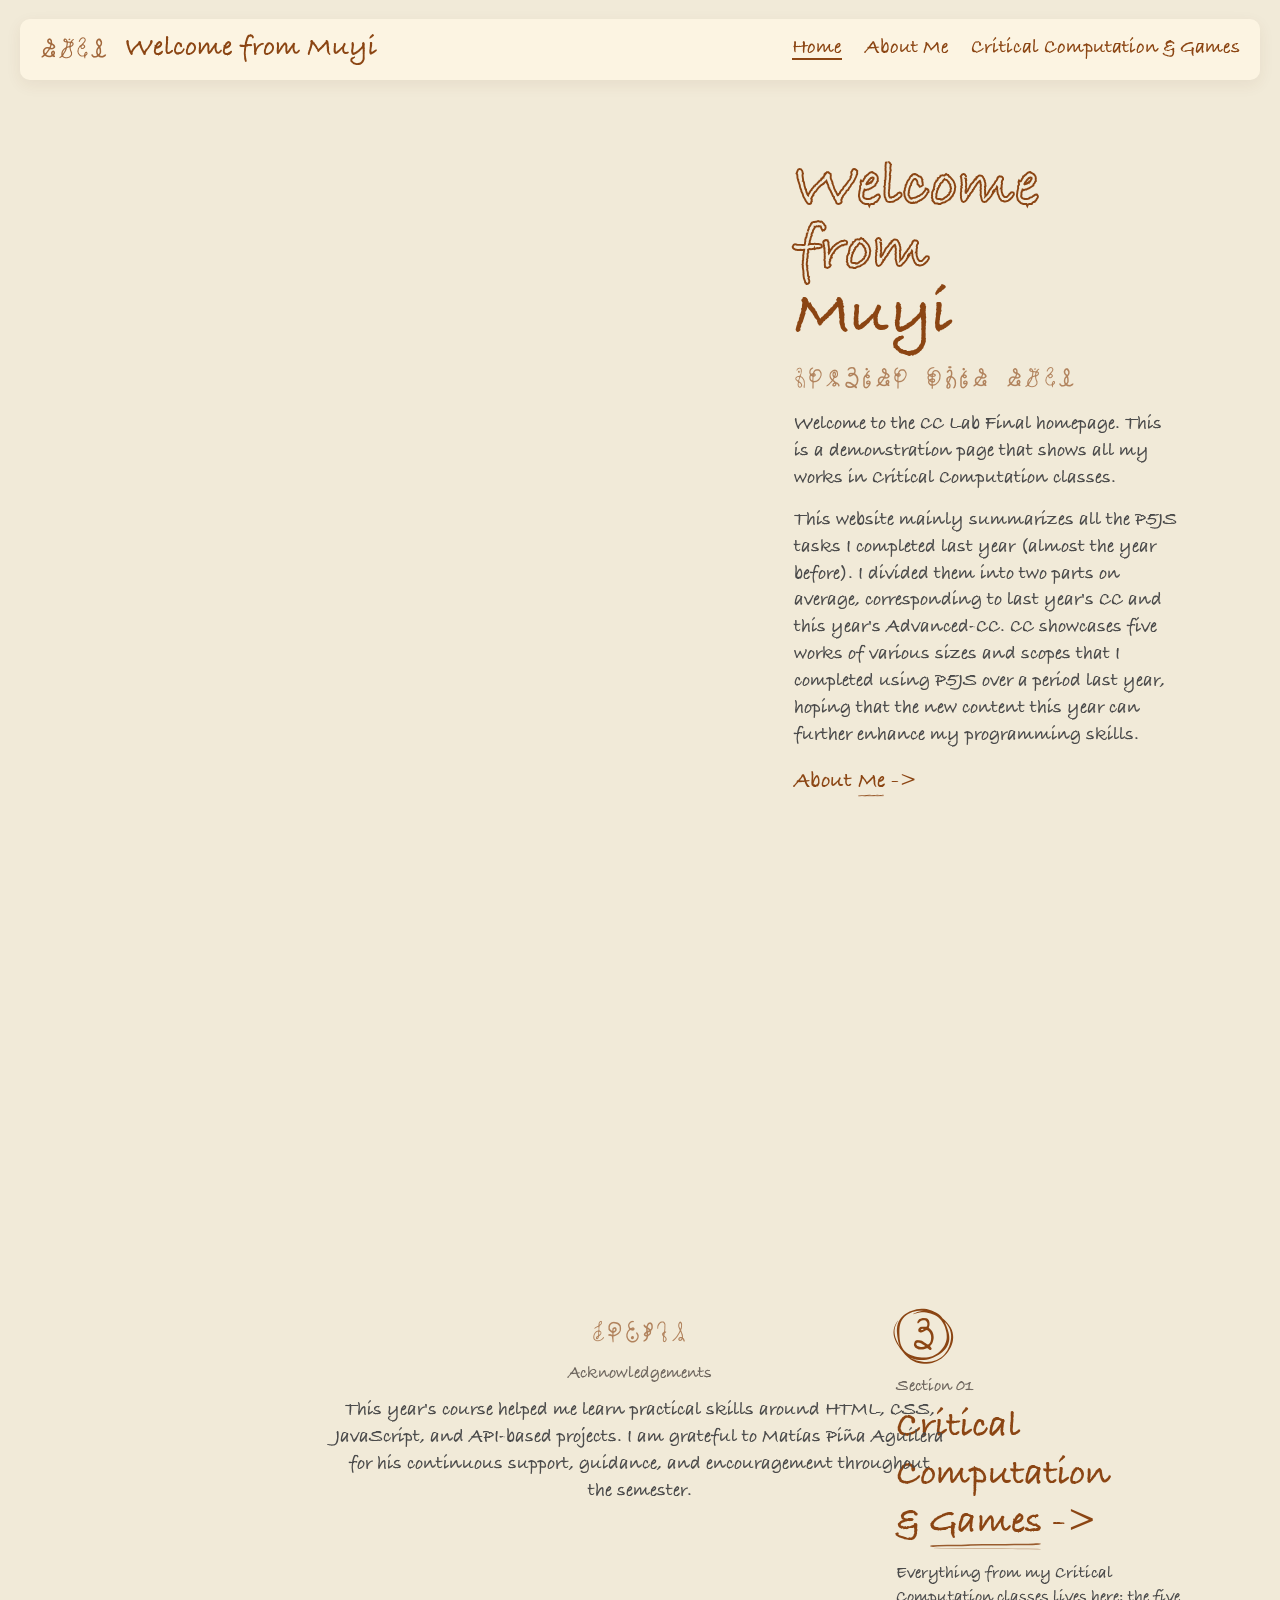
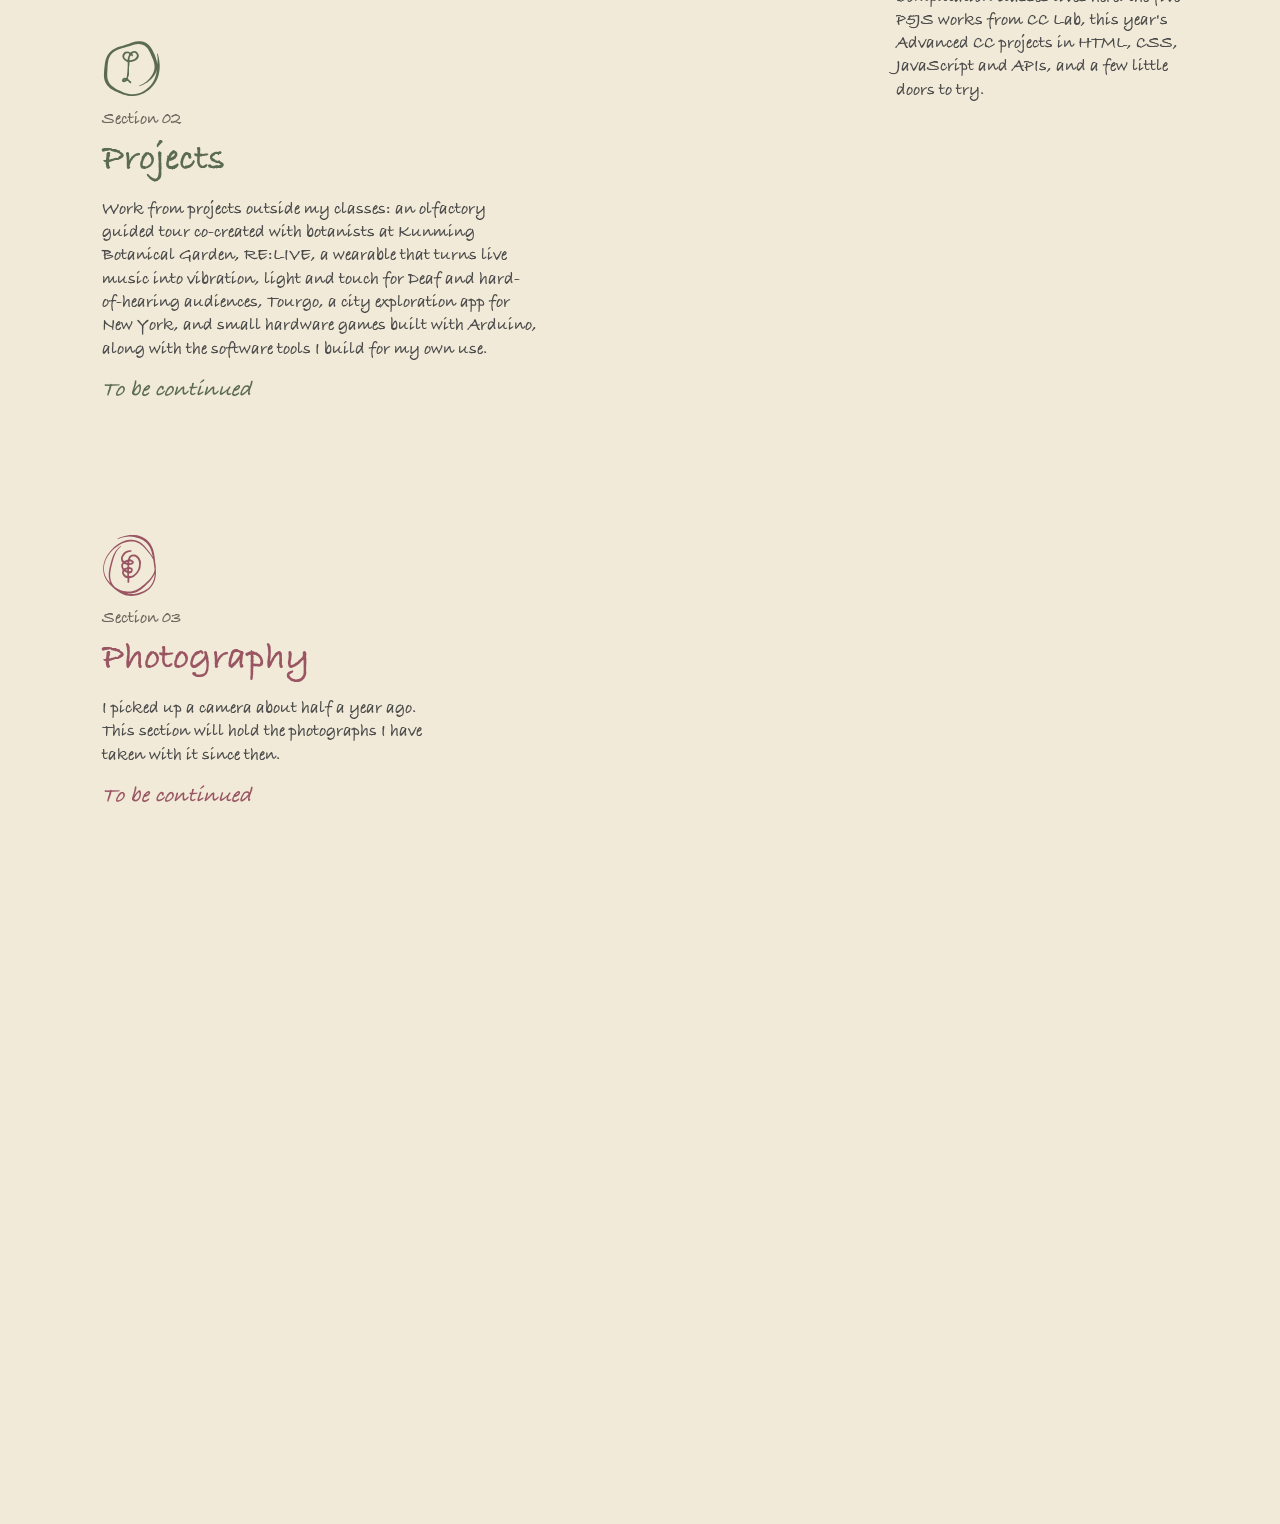
<file: index.html>
<!DOCTYPE html>
<html lang="en" class="is-loading">
<head>
    <meta charset="UTF-8">
    <meta name="viewport" content="width=device-width, initial-scale=1">
    <meta name="text-scale" content="scale">
    <link rel="preload" href="assets/fonts/BradleyHandITCTT-Bold.ttf" as="font" type="font/ttf" crossorigin>
    <title>Welcome from Muyi</title>
    <link rel="stylesheet" href="assets/css/home.css">
    <script src="assets/js/loader.js"></script>
    <script type="speculationrules">
    {
      "prefetch": [{
        "where": {
          "and": [
            { "href_matches": "/*" },
            { "not": { "selector_matches": "[target=_blank]" } }
          ]
        },
        "eagerness": "moderate"
      }]
    }
    </script>
</head>
<body>
    <header class="topbar">
        <a class="brand" href="#"><span class="brand-mark" aria-hidden="true">muyi</span>Welcome from Muyi</a>
        <nav class="nav" aria-label="Main navigation">
            <a href="#" aria-current="page">Home</a>
            <a href="About%20Me%20Page/about.html">About Me</a>
            <a href="Critical%20Computation%20Pages/critical-computation.html">Critical Computation &amp; Games</a>
        </nav>
    </header>

    <main>
    <div class="mobile-home">
        <header class="m-mast">
            <span class="m-mark" aria-hidden="true">muyi</span>
            <span class="m-mast-name">Welcome from Muyi</span>
            <a class="m-mast-link" href="About%20Me%20Page/about.html">About</a>
        </header>

        <section class="m-hero">
            <p class="m-label">Portfolio</p>
            <h1><span class="outline">Welcome</span> from Muyi</h1>
            <p class="m-script" aria-hidden="true">welcome from muyi</p>
            <p class="m-lede">Critical computation and games today, with projects and photography on the way.</p>
            <a class="m-link" href="About%20Me%20Page/about.html">About <u>Me</u> -></a>
        </section>

        <picture class="m-art">
            <!-- Only the mobile layout shows this crop, so skip the download on wide screens. -->
            <source media="(min-width: 47.51em)" srcset="[data-uri]">
            <img src="assets/images/drawing-mobile-top.webp" alt="" width="760" height="952">
        </picture>

        <ol class="m-index">
            <li class="m-entry">
                <span class="m-seal" aria-hidden="true">c</span>
                <p class="m-label">Section 01</p>
                <h2>Critical Computation &amp; Games</h2>
                <p>Everything from my Critical Computation classes lives here: the five P5JS works from CC Lab, this year's Advanced CC projects in HTML, CSS, JavaScript and APIs, and a few little doors to try.</p>
                <a class="m-link" href="Critical%20Computation%20Pages/critical-computation.html"><u>Enter</u> -></a>
            </li>
            <li class="m-entry is-green">
                <span class="m-seal" aria-hidden="true">p</span>
                <p class="m-label">Section 02</p>
                <h2>Projects</h2>
                <p>Work from projects outside my classes: an olfactory guided tour co-created with botanists at Kunming Botanical Garden, RE:LIVE, a wearable that turns live music into vibration, light and touch for Deaf and hard-of-hearing audiences, Tourgo, a city exploration app for New York, and small hardware games built with Arduino, along with the software tools I build for my own use.</p>
                <p class="m-pending">To be continued</p>
            </li>
            <li class="m-entry is-rose">
                <span class="m-seal" aria-hidden="true">f</span>
                <p class="m-label">Section 03</p>
                <h2>Photography</h2>
                <p>I picked up a camera about half a year ago. This section will hold the photographs I have taken with it since then.</p>
                <p class="m-pending">To be continued</p>
            </li>
        </ol>

        <picture class="m-art">
            <source media="(min-width: 47.51em)" srcset="[data-uri]">
            <img src="assets/images/drawing-mobile-bottom.webp" alt="" width="760" height="684" loading="lazy">
        </picture>

        <footer class="m-colophon">
            <p class="m-script" aria-hidden="true">thanks</p>
            <p>This year's course helped me learn practical skills around HTML, CSS, JavaScript, and API-based projects. I am grateful to Matías Piña Aguilera for his continuous support and guidance.</p>
        </footer>
    </div>

    <picture class="hero-art">
        <!-- The artwork is hidden on the mobile layout, so skip the download there. -->
        <source media="(max-width: 47.5em)" srcset="[data-uri]">
        <source type="image/webp" srcset="assets/images/drawing-2200.webp 2200w, assets/images/drawing.webp 4391w" sizes="100vw">
        <img class="drawing" src="assets/images/drawing.png" alt="" width="4391" height="9639" fetchpriority="high">
    </picture>

    <div class="text1">
        <h1><span class="outline">Welcome from</span><br>Muyi</h1>
        <p class="script" aria-hidden="true">welcome from muyi</p>
        <p>Welcome to the CC Lab Final homepage. This is a demonstration page that shows all my works in Critical Computation classes.</p>
        <p>This website mainly summarizes all the P5JS tasks I completed last year (almost the year before). I divided them into two parts on average, corresponding to last year's CC and this year's Advanced-CC. CC showcases five works of various sizes and scopes that I completed using P5JS over a period last year, hoping that the new content this year can further enhance my programming skills.</p>
        <a class="about-link text-route" href="About%20Me%20Page/about.html">About <u>Me</u> -></a>
    </div>

    <section class="text2">
        <span class="seal" aria-hidden="true">c</span>
        <p class="label">Section 01</p>
        <h2 class="text-route"><a href="Critical%20Computation%20Pages/critical-computation.html">Critical<br>Computation<br>&amp; <u>Games</u> -></a></h2>
        <p>Everything from my Critical Computation classes lives here: the five P5JS works from CC Lab, this year's Advanced CC projects in HTML, CSS, JavaScript and APIs, and a few little doors to try.</p>
    </section>

    <section class="text3">
        <span class="seal" aria-hidden="true">p</span>
        <p class="label">Section 02</p>
        <h2 class="text-route is-pending">Projects</h2>
        <p>Work from projects outside my classes: an olfactory guided tour co-created with botanists at Kunming Botanical Garden, RE:LIVE, a wearable that turns live music into vibration, light and touch for Deaf and hard-of-hearing audiences, Tourgo, a city exploration app for New York, and small hardware games built with Arduino, along with the software tools I build for my own use.</p>
        <p class="pending-note">To be continued</p>
    </section>

    <section class="text4">
        <span class="seal" aria-hidden="true">f</span>
        <p class="label">Section 03</p>
        <h2 class="text-route is-pending">Photography</h2>
        <p>I picked up a camera about half a year ago. This section will hold the photographs I have taken with it since then.</p>
        <p class="pending-note">To be continued</p>
    </section>

    <footer class="colophon">
        <p class="script" aria-hidden="true">thanks</p>
        <h2 class="label">Acknowledgements</h2>
        <p>This year's course helped me learn practical skills around HTML, CSS, JavaScript, and API-based projects. I am grateful to Matías Piña Aguilera for his continuous support, guidance, and encouragement throughout the semester.</p>
    </footer>

    </main>
</body>
</html>
</file>
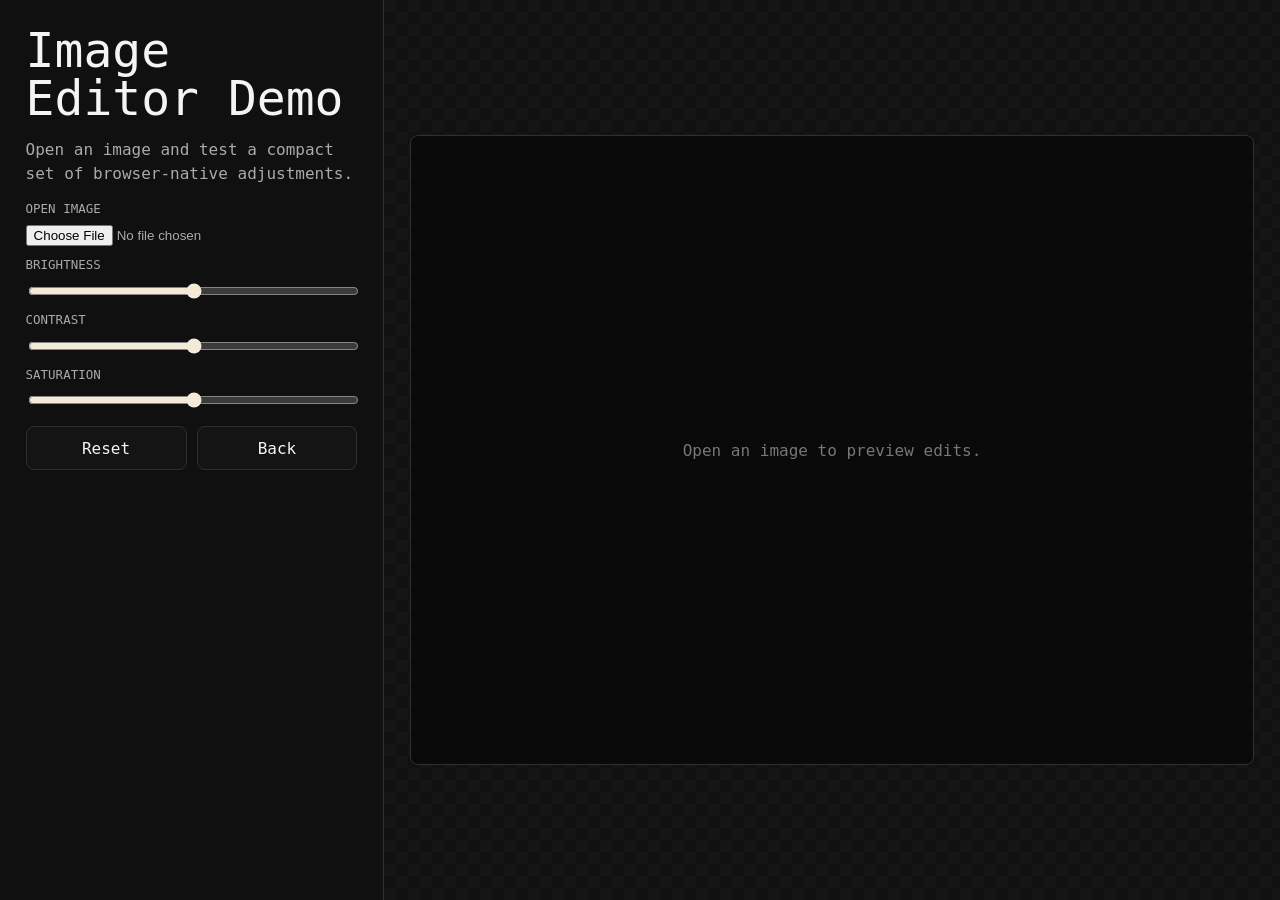
<file: Phantopteryx-Toolbox/apps/image-editor/index.html>
<!DOCTYPE html>
<html lang="en" class="is-loading">
<head>
  <meta charset="UTF-8">
  <meta name="viewport" content="width=device-width, initial-scale=1">
  <meta name="text-scale" content="scale">
  <title>Image Editor Demo</title>
  <style>
    * { box-sizing: border-box; }

    :root {
      --bg: #050505;
      --panel: #101010;
      --line: #303030;
      --text: #f4f4f4;
      --muted: #aaa;
      --accent: #f4ead8;
    }

    html.is-loading::before {
    content: none;
    position: fixed;
    inset: 0;
    z-index: 9998;
    background: transparent;
    pointer-events: none;
}

    html.is-loading::after {
      content: none;
      position: fixed;
      left: 50%;
      top: 50%;
      z-index: 9999;
      transform: translate(-50%, -50%);
      color: var(--accent);
      font: 0.9rem ui-monospace, SFMono-Regular, Menlo, Consolas, monospace;
    }

    body {
      min-height: 100dvh;
      margin: 0;
      display: grid;
      grid-template-columns: minmax(18rem, 24rem) 1fr;
      color: var(--text);
      background: var(--bg);
      font-family: ui-monospace, SFMono-Regular, Menlo, Consolas, monospace;
    }

    html.is-loading body {
    overflow: hidden;
    visibility: visible;
    opacity: 1;
    transform: none;
    animation: none;
}

    aside,
    main {
      padding: clamp(16px, 2vw, 28px);
      opacity: 0;
      transform: translateY(18px);
      animation: toolIn 720ms ease-out 120ms forwards;
    }

    html.is-loading aside,
    html.is-loading main {
      visibility: hidden;
      opacity: 0;
      animation: none;
    }

    @keyframes toolIn {
      from { opacity: 0; transform: translateY(18px); }
      to { opacity: 1; transform: translateY(0); }
    }

    aside {
      display: grid;
      align-content: start;
      gap: 16px;
      border-right: 1px solid var(--line);
      background: var(--panel);
    }

    h1 {
      margin: 0;
      color: var(--text);
      font-size: clamp(1.4rem, 4vw, 3rem);
      line-height: 1;
      font-weight: 400;
    }

    .hint {
      margin: 0;
      color: var(--muted);
      line-height: 1.5;
    }

    .controls {
      display: grid;
      gap: 12px;
    }

    label {
      display: grid;
      gap: 8px;
      color: var(--muted);
      font-size: 0.78rem;
      line-height: 1.2;
      text-transform: uppercase;
    }

    input {
      width: 100%;
      accent-color: var(--accent);
    }

    .actions {
      display: grid;
      grid-template-columns: 1fr 1fr;
      gap: 10px;
    }

    :is(button, .button) {
      min-height: 44px;
      color: var(--text);
      background: #141414;
      border: 1px solid var(--line);
      border-radius: 8px;
      padding: 10px;
      cursor: pointer;
      font: inherit;
    }

    :is(button, .button):hover {
      background: var(--accent);
      color: #000;
    }

    main {
      display: grid;
      place-items: center;
      background:
        linear-gradient(45deg, #111 25%, transparent 25%),
        linear-gradient(-45deg, #111 25%, transparent 25%),
        linear-gradient(45deg, transparent 75%, #111 75%),
        linear-gradient(-45deg, transparent 75%, #111 75%),
        #151515;
      background-size: 24px 24px;
      background-position: 0 0, 0 12px, 12px -12px, -12px 0;
    }

    .stage {
      width: min(900px, 100%);
      min-height: min(70vh, 680px);
      display: grid;
      place-items: center;
      border: 1px solid var(--line);
      border-radius: 8px;
      background: rgba(5, 5, 5, 0.65);
    }

    img {
      max-width: 86%;
      max-height: 74vh;
      object-fit: contain;
      filter: brightness(var(--brightness, 1)) contrast(var(--contrast, 1)) saturate(var(--saturation, 1));
    }

    .empty {
      margin: 0;
      color: #777;
      text-align: center;
    }

    @media (max-width: 47.5em) {
      body {
        grid-template-columns: 1fr;
      }

      aside {
        border-right: 0;
        border-bottom: 1px solid var(--line);
      }

      .actions {
        grid-template-columns: 1fr;
      }

      main {
        min-height: 58vh;
      }

      .stage {
        min-height: 52vh;
      }
    }

    @media (prefers-reduced-motion: reduce) {
      aside,
      main {
        opacity: 1;
        transform: none;
        animation: none;
      }
    }

    .button {
      display: grid;
      place-items: center;
      text-align: center;
      text-decoration: none;
    }
  </style>
  <script src="../../../assets/js/loader.js"></script>
  <script type="speculationrules">
  {
    "prefetch": [{
      "where": {
        "and": [
          { "href_matches": "/*" },
          { "not": { "selector_matches": "[target=_blank]" } }
        ]
      },
      "eagerness": "moderate"
    }]
  }
  </script>
</head>
<body>
  <aside>
    <h1>Image Editor Demo</h1>
    <p class="hint">Open an image and test a compact set of browser-native adjustments.</p>
    <div class="controls">
      <label>Open image <input id="file" type="file" accept="image/*"></label>
      <label>Brightness <input data-filter="brightness" type="range" min="50" max="150" value="100"></label>
      <label>Contrast <input data-filter="contrast" type="range" min="50" max="150" value="100"></label>
      <label>Saturation <input data-filter="saturation" type="range" min="0" max="200" value="100"></label>
    </div>
    <div class="actions">
      <button id="reset" type="button">Reset</button>
      <a class="button" href="../../toolbox.html">Back</a>
    </div>
  </aside>
  <main>
    <div class="stage">
      <p class="empty" id="empty">Open an image to preview edits.</p>
      <img id="preview" alt="Edited preview" hidden>
    </div>
  </main>
  <script>
    const preview = document.getElementById('preview');
    const empty = document.getElementById('empty');
    const controls = document.querySelectorAll('[data-filter]');

    document.getElementById('file').addEventListener('change', event => {
      const file = event.target.files[0];
      if (!file) return;
      preview.src = URL.createObjectURL(file);
      preview.hidden = false;
      empty.hidden = true;
    });

    controls.forEach(control => {
      control.addEventListener('input', () => {
        document.documentElement.style.setProperty(`--${control.dataset.filter}`, control.value / 100);
      });
    });

    document.getElementById('reset').addEventListener('click', () => {
      controls.forEach(control => {
        control.value = 100;
        document.documentElement.style.setProperty(`--${control.dataset.filter}`, 1);
      });
    });
  </script>
</body>
</html>
</file>
<file: assets/css/home.css>
@font-face { font-family: 'Serafini Script'; src: url('../fonts/SerafiniScript.ttf'); font-display: swap; }
@font-face { font-family: 'Bradley Hand'; src: url('../fonts/BradleyHandITCTT-Bold.ttf'); }

* { box-sizing: border-box; }

html {
    background: #f1ead8;
}

html.is-loading { background: #f1ead8; }

html.is-loading::before {
    content: none;
    position: fixed;
    inset: 0;
    z-index: 9998;
    background: transparent;
    pointer-events: none;
}

html.is-loading::after {
    content: none;
    position: fixed;
    left: 50%;
    top: 50%;
    z-index: 9999;
    transform: translate(-50%, -50%);
    color: #8B4513;
    font: 18px ui-monospace, SFMono-Regular, Menlo, Consolas, monospace;
}

:root { --top-space: clamp(42px, 3.6vw, 64px); }

body {
    position: relative;
    margin: 0;
    font-family: 'Bradley Hand', cursive;
    font-size-adjust: from-font;
    overflow-wrap: anywhere;
    background: transparent;
    color: #4a4a4a;
}

html.is-loading body {
    overflow: hidden;
    visibility: visible;
    opacity: 1;
    transform: none;
    animation: none;
}

.topbar {
    position: fixed;
    top: clamp(16px, 2.083vh, 28px);
    left: 50%;
    z-index: 10;
    width: calc(100% - clamp(32px, 3.125vw, 96px));
    min-height: clamp(52px, 6.77vh, 76px);
    transform: translateX(-50%);
    display: flex;
    align-items: center;
    justify-content: space-between;
    gap: clamp(18px, 1.76vw, 34px);
    padding: clamp(10px, 1.3vh, 18px) clamp(16px, 1.56vw, 32px);
    border-radius: clamp(8px, 0.78vw, 14px);
    background: rgba(255, 248, 229, 0.76);
    box-shadow: 0 clamp(4px, 0.52vh, 8px) clamp(14px, 1.82vh, 24px) rgba(95, 58, 25, 0.07);
    backdrop-filter: blur(8px);
    opacity: 0;
    animation: layerInTop 700ms ease-out 950ms forwards;
}

.topbar .brand,
.topbar .nav a,
.topbar .nav button {
    display: block;
    margin: 0;
    padding: 0;
    border: 0;
    color: #8B4513;
    background: none;
    font: inherit;
    line-height: 1;
    text-align: left;
    text-decoration: none;
    white-space: nowrap;
    cursor: pointer;
}

.topbar .brand { font-size: clamp(1.375rem, 2.15vw, 2.25rem); }

.topbar .nav {
    display: flex;
    justify-content: flex-end;
    align-items: center;
    gap: clamp(18px, 1.76vw, 34px);
    min-width: 0;
}

.topbar .nav a,
.topbar .nav button { font-size: clamp(1rem, 1.56vw, 1.625rem); }

.topbar .nav a,
.topbar .nav button {
    background-image: linear-gradient(currentColor, currentColor);
    background-repeat: no-repeat;
    background-position: 100% 100%;
    background-size: 0% 0.1em;
    padding-bottom: 0.08em;
    transition: background-size 320ms cubic-bezier(0.22, 0.61, 0.36, 1);
}

.topbar .nav a[aria-current="page"],
.topbar .nav a:hover,
.topbar .nav button:hover,
.topbar .nav a:focus-visible,
.topbar .nav button:focus-visible {
    background-position: 0 100%;
    background-size: 100% 0.1em;
}

.hero-art { display: contents; }

.drawing {
    position: relative;
    height: auto;
    z-index: 1;
    display: block;
    width: 100%;
    margin-top: var(--top-space);
    mix-blend-mode: multiply;
    opacity: 0;
    transform: translateY(18px);
    animation: layerIn 900ms ease-out 180ms forwards;
}

.text1,
.text2,
.text3,
.text4 {
    position: absolute;
    z-index: 2;
    background: transparent;
    box-shadow: none;
    opacity: 0;
    transform: translateY(12px);
    animation: layerIn 720ms ease-out 780ms forwards;
}

.text1 { top: calc(var(--top-space) + 5vw); right: 8%; width: 30%; }
.text2 { top: 98.5vw; right: 6%; width: 24%; }
.text3 { top: 124.5vw; left: 8%; width: 34%; --accent: #5b6b52; }
.text4 { top: 163.5vw; left: 8%; width: 25%; --accent: #9a5563; }

html.is-loading .topbar,
html.is-loading .drawing,
html.is-loading .text1,
html.is-loading .text2,
html.is-loading .text3,
html.is-loading .text4 {
    visibility: hidden;
    opacity: 0;
    animation: none;
}

h1 {
    margin: 0 0 2vw 0;
    color: #8B4513;
    font-size: clamp(2.4rem, 5vw, 6rem);
    line-height: 1;
    font-weight: 700;
}

.outline {
    color: transparent;
    -webkit-text-stroke: 0.15vw #8B4513;
    text-stroke: 0.15vw #8B4513;
}

p {
    margin: 0 0 1.2vw 0;
    color: #4a4a4a;
    font-size: clamp(0.72rem, 1.5vw, 1.8rem);
    line-height: 1.4;
}

.text-route {
    display: block;
    margin: 0 0 1.2vw 0;
    padding: 0;
    border: 0;
    background: none;
    color: #8B4513;
    font: inherit;
    font-size: clamp(1.44rem, 3vw, 3.6rem);
    line-height: normal;
    text-align: left;
    text-decoration: none;
    cursor: pointer;
}

.text2 .text-route { font-size: clamp(1.44rem, 3vw, 3.6rem); }
.text2 p,
.text3 p,
.text4 p { font-size: clamp(0.624rem, 1.3vw, 1.56rem); }

.text-route a {
    color: inherit;
    text-decoration: none;
}

.text-route.is-pending {
    color: var(--accent, #8B4513);
    cursor: default;
}

.text3 .pending-note,
.text4 .pending-note {
    color: var(--accent, #4a4a4a);
    font-size: clamp(0.816rem, 1.7vw, 2.04rem);
    font-style: italic;
}

/* Arriving from another page of the site: play the entrance without the long
   delays that were timed to follow the loading animation. */
html.is-direct .drawing { animation-delay: 0ms; }
html.is-direct .topbar { animation-delay: 120ms; }
html.is-direct .text1,
html.is-direct .text2,
html.is-direct .text3,
html.is-direct .text4 { animation-delay: 240ms; }
html.is-direct .mobile-home { animation-delay: 0ms; }

/* Serafini Script glyphs are marks, not text: a seal per section, a line of
   ornament, the brand mark. */
.seal,
.script,
.brand-mark {
    font-family: "Serafini Script", "Bradley Hand", cursive;
    font-size-adjust: none;
    font-weight: normal;
    font-style: normal;
    overflow-wrap: normal;
    white-space: nowrap;
    user-select: none;
}

/* Hand-drawn rings: three loops that overshoot and wobble a little, so no
   two seals are the same. */
:root {
    --ring-1: url("data:image/svg+xml,%3Csvg xmlns='http://www.w3.org/2000/svg' viewBox='0 0 100 100'%3E%3Cpath d='M35.1 20.4L37.9 19.2L40.8 18.4L43.9 17.8L47.0 17.6L50.1 17.6L53.2 17.9L56.3 18.4L59.4 19.3L62.3 20.2L65.1 21.4L67.8 22.9L70.3 24.7L72.5 26.8L74.5 29.0L76.2 31.5L77.7 34.0L79.0 36.6L80.1 39.3L80.9 42.0L81.6 44.7L82.2 47.5L82.4 50.2L82.5 53.0L82.3 55.6L81.8 58.3L81.0 60.8L80.0 63.3L78.8 65.6L77.3 67.9L75.7 70.1L73.8 72.2L71.7 74.2L69.5 76.0L67.1 77.6L64.6 79.0L61.8 80.2L59.0 81.1L56.0 81.7L53.0 82.1L49.9 82.3L46.7 82.2L43.5 81.9L40.3 81.4L37.1 80.7L34.0 79.8L30.9 78.6L27.9 77.1L25.2 75.3L22.7 73.1L20.5 70.6L18.8 67.9L17.4 65.0L16.4 62.0L15.8 59.0L15.3 55.9L15.0 52.9L14.9 49.8L14.8 46.8L14.8 43.7L15.0 40.7L15.3 37.7L16.0 34.7L16.9 31.8L18.3 29.0L20.0 26.3L22.1 23.9L24.6 21.8L27.3 19.9L30.3 18.4L33.4 17.2L36.6 16.3L39.9 15.7L43.3 15.3L46.6 15.3L49.9 15.6L53.2 16.1L56.3 17.0L59.4 18.1L62.4 19.3L65.3 20.8L68.1 22.5L70.8 24.2L73.5 26.1L76.0 28.1L78.5 30.2L80.8 32.6L83.0 35.1L84.8 37.8L86.4 40.8L87.5 43.8L88.3 47.0L88.7 50.2L88.7 53.4L88.4 56.6L87.8 59.8L87.0 62.9L86.0 66.0L84.7 69.0L83.2 72.0L81.4 74.8L79.3 77.5L76.9 80.0L74.2 82.2L71.2 84.1L68.0 85.7L64.6 86.9L61.0 87.8L57.4 88.3L53.7 88.5L50.0 88.4L46.3 88.0L42.7 87.3L39.2 86.3L35.7 85.0L32.4 83.4L29.3 81.4L26.5 79.2L23.8 76.8L21.4 74.3L19.2 71.5L17.1 68.8L15.2 65.9L13.4 62.9L11.7 59.8L10.3 56.6L9.1 53.2L8.3 49.8L7.9 46.3L7.9 42.8L8.5 39.3L9.6 36.0L11.1 32.8L13.0 29.8L12.6 29.5L10.6 32.5L8.8 35.6L7.5 39.1L6.7 42.6L6.4 46.3L6.7 50.1L7.5 53.7L8.8 57.2L10.3 60.5L12.1 63.6L14.1 66.6L16.1 69.5L18.2 72.3L20.5 75.1L22.8 77.8L25.4 80.4L28.2 82.9L31.3 85.2L34.7 87.2L38.3 88.8L42.0 90.0L45.9 90.8L49.9 91.2L53.8 91.2L57.7 90.7L61.5 89.9L65.2 88.7L68.7 87.2L72.0 85.5L75.0 83.4L77.9 81.1L80.5 78.6L82.8 75.9L84.9 73.1L86.8 70.1L88.4 67.0L89.7 63.8L90.8 60.5L91.4 57.0L91.7 53.5L91.5 49.9L90.9 46.4L89.8 43.0L88.3 39.8L86.4 36.8L84.3 34.0L82.1 31.4L79.7 29.0L77.3 26.7L74.8 24.5L72.2 22.3L69.6 20.3L66.8 18.3L63.9 16.6L60.7 15.0L57.3 13.8L53.8 12.9L50.2 12.5L46.6 12.4L43.0 12.7L39.5 13.3L36.1 14.2L32.7 15.3L29.4 16.6L26.3 18.2L23.3 20.0L20.5 22.2L18.0 24.6L15.8 27.4L14.0 30.4L12.7 33.7L11.8 37.0L11.4 40.4L11.2 43.7L11.4 46.9L11.7 50.1L12.1 53.2L12.7 56.3L13.3 59.5L14.2 62.7L15.3 65.9L16.8 69.0L18.6 72.1L20.7 74.9L23.3 77.5L26.2 79.8L29.3 81.8L32.7 83.3L36.1 84.5L39.6 85.3L43.1 85.7L46.6 85.8L50.0 85.7L53.4 85.3L56.6 84.6L59.8 83.7L62.8 82.5L65.7 81.2L68.4 79.8L71.1 78.2L73.6 76.4L76.0 74.5L78.2 72.4L80.3 70.2L82.1 67.7L83.7 65.0L84.9 62.1L85.7 59.1L86.1 56.0L86.1 52.9L85.8 49.9L85.2 46.9L84.4 44.0L83.5 41.2L82.6 38.4L81.5 35.6L80.3 32.8L78.9 29.9L77.2 27.1L75.2 24.3L72.8 21.8L70.1 19.6L67.0 17.7L63.7 16.3L60.3 15.3L56.8 14.9L53.4 14.9L50.0 15.1L46.7 15.6L43.6 16.3L40.5 17.2L37.6 18.4L34.8 19.7Z' fill='black' fill-rule='nonzero'/%3E%3C/svg%3E");
    --ring-2: url("data:image/svg+xml,%3Csvg xmlns='http://www.w3.org/2000/svg' viewBox='0 0 100 100'%3E%3Cpath d='M88.3 29.4L89.0 32.8L89.3 36.3L89.2 39.7L89.0 43.1L88.7 46.5L88.5 49.9L88.1 53.3L87.6 56.7L86.8 60.2L85.7 63.6L84.2 67.0L82.4 70.3L80.2 73.4L77.6 76.3L74.7 79.0L71.6 81.4L68.2 83.5L64.6 85.2L61.0 86.4L57.3 87.2L53.5 87.6L49.9 87.4L46.4 86.9L43.1 86.0L40.0 84.9L37.0 83.7L34.1 82.3L31.3 80.9L28.6 79.5L26.1 77.9L23.7 76.2L21.5 74.3L19.7 72.1L18.3 69.8L17.3 67.2L16.6 64.5L16.3 61.6L16.3 58.7L16.4 55.7L16.6 52.6L16.7 49.6L16.9 46.5L17.2 43.4L17.7 40.3L18.4 37.2L19.6 34.2L21.3 31.4L23.5 28.8L26.1 26.7L29.1 24.9L32.2 23.5L35.5 22.5L38.7 21.6L41.9 20.7L45.0 19.8L48.2 18.8L51.4 17.8L54.6 16.8L58.0 16.1L61.3 15.8L64.5 16.0L67.4 16.7L70.0 17.9L72.3 19.6L74.3 21.6L76.0 24.0L77.4 26.5L78.7 29.1L79.9 31.8L81.1 34.4L82.3 37.1L83.3 39.7L84.1 42.4L84.7 45.2L84.9 48.0L84.7 50.9L84.1 53.9L83.0 56.8L81.5 59.6L79.8 62.3L77.8 64.8L75.5 67.2L73.1 69.2L70.5 71.1L67.9 72.7L65.2 74.1L62.4 75.3L62.7 76.0L65.6 75.0L68.4 73.8L71.3 72.3L74.1 70.6L76.8 68.6L79.4 66.4L81.8 64.0L84.1 61.2L86.0 58.3L87.4 55.0L88.4 51.6L88.9 48.2L88.9 44.8L88.4 41.5L87.6 38.4L86.6 35.4L85.6 32.6L84.4 29.8L83.1 27.0L81.7 24.2L80.0 21.3L77.9 18.5L75.3 16.0L72.3 13.9L68.7 12.4L64.9 11.7L61.1 11.7L57.3 12.3L53.6 13.2L50.2 14.4L47.1 15.6L44.0 16.6L41.0 17.6L37.8 18.5L34.5 19.4L31.1 20.5L27.6 22.0L24.2 23.9L21.1 26.3L18.5 29.2L16.3 32.4L14.7 35.9L13.7 39.4L13.0 42.8L12.6 46.0L12.2 49.2L11.9 52.3L11.7 55.4L11.5 58.6L11.5 61.9L11.9 65.3L12.8 68.7L14.2 71.9L16.2 74.8L18.5 77.3L21.2 79.5L24.0 81.2L26.9 82.7L29.8 84.1L32.8 85.3L35.8 86.6L39.0 87.7L42.4 88.7L46.0 89.5L49.7 90.0L53.6 90.1L57.6 89.7L61.6 88.9L65.6 87.6L69.4 85.9L73.1 83.7L76.6 81.3L79.7 78.5L82.6 75.4L85.2 72.1L87.3 68.6L89.1 64.9L90.4 61.2L91.3 57.5L91.9 53.8L92.3 50.2L92.4 46.6L92.1 43.1L91.7 39.5L91.1 36.0L90.3 32.6L89.1 29.2Z' fill='black' fill-rule='nonzero'/%3E%3C/svg%3E");
    --ring-3: url("data:image/svg+xml,%3Csvg xmlns='http://www.w3.org/2000/svg' viewBox='0 0 100 100'%3E%3Cpath d='M31.3 10.3L34.8 8.9L38.3 7.8L41.8 7.1L45.3 6.7L48.8 6.6L52.3 6.8L55.7 7.3L59.0 8.1L62.3 9.0L65.4 10.2L68.4 11.8L71.2 13.8L73.7 16.1L76.0 18.8L77.9 21.8L79.4 25.1L80.6 28.5L81.5 32.0L82.3 35.5L82.9 39.0L83.4 42.5L83.9 45.9L84.4 49.4L84.8 53.0L85.0 56.7L85.0 60.4L84.6 64.2L83.7 67.9L82.4 71.4L80.6 74.7L78.3 77.7L75.7 80.2L72.9 82.3L69.9 84.1L66.8 85.5L63.6 86.6L60.5 87.5L57.3 88.1L54.2 88.5L51.1 88.7L48.0 88.5L45.1 88.0L42.1 87.3L39.3 86.2L36.6 84.9L33.9 83.3L31.3 81.6L28.8 79.8L26.3 77.9L23.8 75.8L21.4 73.6L19.0 71.1L16.8 68.4L14.9 65.3L13.3 62.0L12.2 58.4L11.6 54.6L11.5 50.8L12.0 46.9L12.9 43.2L14.3 39.6L16.0 36.3L17.9 33.2L20.1 30.4L22.3 27.8L24.7 25.4L27.2 23.2L29.7 21.3L32.3 19.5L35.0 17.9L37.7 16.5L40.5 15.4L43.3 14.5L46.2 13.8L49.0 13.4L51.9 13.4L54.8 13.7L57.6 14.3L60.2 15.3L62.8 16.6L65.2 18.3L67.5 20.1L69.7 22.1L71.7 24.3L73.7 26.5L75.6 28.8L77.5 31.2L79.4 33.7L81.2 36.4L82.8 39.4L84.0 42.5L84.9 45.9L85.3 49.3L85.1 52.9L84.4 56.3L83.1 59.6L81.5 62.6L79.5 65.3L77.4 67.8L75.1 70.1L72.8 72.2L70.6 74.2L68.3 76.1L66.0 77.9L63.7 79.6L61.3 81.2L58.8 82.5L56.2 83.6L53.5 84.4L50.8 84.9L48.1 85.1L45.3 85.0L42.5 84.7L39.6 84.2L36.9 83.5L34.1 82.5L31.4 81.2L28.9 79.6L26.6 77.7L24.6 75.3L22.9 72.7L21.7 69.7L20.9 66.6L20.6 63.3L20.6 60.0L20.9 56.9L21.4 53.8L22.0 50.8L22.7 47.9L23.4 45.2L24.1 42.4L24.9 39.7L25.7 37.1L26.7 34.4L27.8 31.8L29.0 29.3L30.5 26.9L32.2 24.6L34.2 22.6L36.3 20.7L35.7 20.0L33.4 21.7L31.3 23.8L29.3 26.0L27.6 28.5L26.2 31.1L24.9 33.7L23.8 36.4L22.9 39.1L22.1 41.9L21.3 44.6L20.6 47.4L19.8 50.3L19.2 53.4L18.7 56.6L18.4 59.9L18.4 63.4L18.9 66.9L19.7 70.4L21.1 73.6L22.9 76.6L25.0 79.2L27.5 81.4L30.3 83.3L33.1 84.8L36.0 85.9L39.0 86.8L42.0 87.5L45.1 87.9L48.1 88.0L51.2 87.8L54.2 87.3L57.2 86.4L60.1 85.2L62.8 83.7L65.4 82.0L67.8 80.1L70.1 78.2L72.3 76.1L74.5 74.0L76.8 71.7L79.0 69.3L81.1 66.5L83.1 63.5L84.7 60.3L85.9 56.7L86.6 53.0L86.7 49.3L86.2 45.6L85.3 42.1L83.9 38.8L82.3 35.8L80.6 32.9L78.7 30.3L76.8 27.8L74.9 25.5L73.0 23.1L71.0 20.8L68.8 18.6L66.5 16.6L64.0 14.8L61.2 13.2L58.3 12.1L55.2 11.3L52.0 10.9L48.9 11.0L45.7 11.4L42.6 12.1L39.6 13.2L36.7 14.5L33.9 16.0L31.2 17.8L28.6 19.7L26.0 21.9L23.6 24.2L21.2 26.8L19.0 29.5L16.8 32.5L14.9 35.7L13.2 39.2L11.8 42.9L10.9 46.7L10.4 50.7L10.4 54.7L11.0 58.7L12.0 62.5L13.6 66.0L15.5 69.3L17.7 72.2L20.0 74.9L22.4 77.3L24.9 79.6L27.4 81.7L29.9 83.6L32.5 85.5L35.3 87.2L38.2 88.7L41.3 89.9L44.5 90.7L47.8 91.2L51.1 91.4L54.4 91.2L57.8 90.7L61.1 89.9L64.4 88.9L67.6 87.6L70.9 86.0L74.0 84.0L77.0 81.7L79.7 78.9L82.1 75.7L84.0 72.2L85.4 68.4L86.3 64.5L86.8 60.5L86.9 56.6L86.7 52.9L86.4 49.2L86.1 45.7L85.7 42.2L85.3 38.7L84.9 35.1L84.3 31.4L83.5 27.7L82.3 23.9L80.7 20.3L78.7 16.9L76.2 13.8L73.4 11.1L70.2 8.8L66.9 7.0L63.3 5.7L59.7 4.8L56.1 4.4L52.4 4.2L48.7 4.4L45.1 4.9L41.5 5.6L37.9 6.7L34.4 8.0L31.0 9.7Z' fill='black' fill-rule='nonzero'/%3E%3C/svg%3E");
}

.seal,
.m-seal {
    position: relative;
    --ring: var(--ring-1);
}

.seal::before,
.m-seal::before {
    content: "";
    position: absolute;
    inset: -12%;
    background: currentColor;
    -webkit-mask: var(--ring) center / 100% 100% no-repeat;
    mask: var(--ring) center / 100% 100% no-repeat;
}

.text3 .seal,
.m-entry:nth-child(2) .m-seal { --ring: var(--ring-2); }
.text4 .seal,
.m-entry:nth-child(3) .m-seal { --ring: var(--ring-3); }

.seal {
    display: grid;
    place-items: center;
    width: clamp(2.6rem, 4.4vw, 5.6rem);
    aspect-ratio: 1;
    margin: 0 0 1.1vw;
    color: var(--accent, #8B4513);
    font-size: clamp(1.6rem, 2.8vw, 3.5rem);
    line-height: 1;
}

p.script {
    margin: -0.6vw 0 1.6vw;
    color: #8B4513;
    font-size: clamp(0.9rem, 1.9vw, 2.3rem);
    line-height: 1;
    letter-spacing: 0.1em;
    word-spacing: 0.3em;
    opacity: 0.62;
}

p.label,
h2.label {
    margin: 0 0 0.35vw;
    color: #6d655d;
    font: inherit;
    font-size: clamp(0.72rem, 1.3vw, 1.56rem);
    line-height: 1.2;
}

.topbar .brand {
    display: flex;
    align-items: center;
    gap: 0.6em;
}

.brand-mark {
    font-size: 0.9em;
    letter-spacing: 0.04em;
    opacity: 0.8;
}

/* Extra room below the artwork for the acknowledgements. */
.colophon {
    position: relative;
    z-index: 2;
    display: grid;
    justify-items: center;
    padding: 1vw 8% 7vw;
    margin: -1.5vw 8% 0;
    text-align: center;
}

.colophon p.script { margin: 0 0 1.6vw; }
.colophon .label { margin-bottom: 1vw; }

.colophon p:last-child {
    max-width: 34em;
    margin: 0;
    font-size: clamp(0.72rem, 1.5vw, 1.8rem);
}

.title {
    display: block;
    margin: 0 0 1.2vw 0;
    color: #8B4513;
    font-size: clamp(1.44rem, 3vw, 3.6rem);
    line-height: 1.1;
}

.about-link {
    margin-top: 1.5vw;
    font-size: clamp(0.816rem, 1.7vw, 2.04rem);
}

.text-route u,
.m-link u {
    position: relative;
    display: inline-block;
    padding-bottom: 0.03em;
    text-decoration: none;
    border-bottom: 0;
}

.text-route u::before,
.text-route u::after,
.m-link u::before,
.m-link u::after {
    content: "";
    position: absolute;
    pointer-events: none;
    background: currentColor;
    -webkit-mask-repeat: no-repeat;
    -webkit-mask-position: center;
    -webkit-mask-size: 100% 100%;
    mask-repeat: no-repeat;
    mask-position: center;
    mask-size: 100% 100%;
    transform-origin: left center;
}

.text-route u::before,
.m-link u::before {
    left: 0.02em;
    right: 0.02em;
    bottom: -0.05em;
    height: 0.14em;
    opacity: 0.86;
    transform: rotate(-0.8deg);
    -webkit-mask-image: url("data:image/svg+xml,%3Csvg viewBox='0 0 120 24' preserveAspectRatio='none' xmlns='http://www.w3.org/2000/svg'%3E%3Cpath d='M4 15 C16 10 27 17 40 13 C54 9 68 15 82 13 C94 11 106 17 116 12' fill='none' stroke='black' stroke-width='7.5' stroke-linecap='round' stroke-linejoin='round'/%3E%3C/svg%3E");
    mask-image: url("data:image/svg+xml,%3Csvg viewBox='0 0 120 24' preserveAspectRatio='none' xmlns='http://www.w3.org/2000/svg'%3E%3Cpath d='M4 15 C16 10 27 17 40 13 C54 9 68 15 82 13 C94 11 106 17 116 12' fill='none' stroke='black' stroke-width='7.5' stroke-linecap='round' stroke-linejoin='round'/%3E%3C/svg%3E");
}

.text-route u::after,
.m-link u::after {
    left: 0.08em;
    right: 0;
    bottom: -0.08em;
    height: 0.1em;
    opacity: 0.42;
    transform: rotate(0.45deg) scaleY(0.72);
    -webkit-mask-image: url("data:image/svg+xml,%3Csvg viewBox='0 0 120 24' preserveAspectRatio='none' xmlns='http://www.w3.org/2000/svg'%3E%3Cpath d='M5 12 C21 16 33 11 47 14 C61 17 73 10 88 13 C101 16 111 12 116 15' fill='none' stroke='black' stroke-width='5.8' stroke-linecap='round' stroke-linejoin='round'/%3E%3C/svg%3E");
    mask-image: url("data:image/svg+xml,%3Csvg viewBox='0 0 120 24' preserveAspectRatio='none' xmlns='http://www.w3.org/2000/svg'%3E%3Cpath d='M5 12 C21 16 33 11 47 14 C61 17 73 10 88 13 C101 16 111 12 116 15' fill='none' stroke='black' stroke-width='5.8' stroke-linecap='round' stroke-linejoin='round'/%3E%3C/svg%3E");
}

.mobile-home { display: none; }

@keyframes layerIn {
    from { opacity: 0; transform: translateY(18px); }
    to { opacity: 1; transform: translateY(0); }
}

@keyframes layerInTop {
    from { opacity: 0; transform: translate(-50%, -12px); }
    to { opacity: 1; transform: translate(-50%, 0); }
}

@media (prefers-reduced-motion: reduce) {
    .topbar,
    .drawing,
    .text1,
    .text2,
    .text3,
    .text4,
    .mobile-home {
        opacity: 1;
        transform: none;
        animation: none;
    }

    .topbar { transform: translateX(-50%); }
}

@media (max-width: 47.5em) {
    :root {
        --m-ink: #2f2b27;
        --m-muted: #6d655d;
        --m-line: rgba(62, 44, 30, 0.22);
        --m-rust: #8B4513;
        --m-green: #5b6b52;
        --m-rose: #9a5563;
        --m-serif: "Iowan Old Style", "Palatino Linotype", Palatino, "Book Antiqua", "Songti SC", Georgia, serif;
        --m-gutter: 1.375rem;
    }

    .topbar,
    .hero-art,
    .colophon,
    .text1,
    .text2,
    .text3,
    .text4 { display: none; }

    /* One quiet column, like a page from a notebook: no boxes, only rules,
       with hand lettering for titles, a book serif for reading, and the
       Serafini glyphs as marks. */
    .mobile-home {
        display: block;
        min-height: 100dvh;
        padding: 0 var(--m-gutter) 3rem;
        color: var(--m-ink);
        opacity: 0;
        transform: translateY(18px);
        animation: layerIn 720ms ease-out 260ms forwards;
    }

    html.is-loading .mobile-home {
        visibility: hidden;
        opacity: 0;
        animation: none;
    }

    .mobile-home p {
        margin: 0;
        color: var(--m-ink);
        font-family: var(--m-serif);
        font-size: 1.0625rem;
        line-height: 1.6;
    }

    .m-mark,
    .m-script,
    .m-seal {
        font-family: "Serafini Script", "Bradley Hand", cursive;
        font-size-adjust: none;
        font-weight: normal;
        font-style: normal;
        overflow-wrap: normal;
        white-space: nowrap;
        user-select: none;
    }

    /* Masthead */
    .m-mast {
        display: grid;
        grid-template-columns: auto 1fr auto;
        align-items: center;
        gap: 0.625rem;
        padding: 1.125rem 0 0.875rem;
        border-bottom: 1px solid var(--m-line);
    }

    .m-mark {
        color: var(--m-rust);
        font-size: 1.75rem;
        line-height: 1;
        letter-spacing: 0.04em;
    }

    .m-mast-name,
    .m-mast-link,
    .mobile-home .m-label {
        color: var(--m-muted);
        font-family: var(--m-serif);
        font-size: 0.8125rem;
        font-variant-caps: all-small-caps;
        letter-spacing: 0.14em;
        line-height: 1.2;
    }

    .m-mast-link {
        min-height: 1.5rem;
        padding: 0.25rem 0;
        color: var(--m-rust);
        text-decoration: underline;
        text-decoration-thickness: 1px;
        text-underline-offset: 0.3em;
    }

    /* Hero */
    .m-hero {
        padding: 2.25rem 0 0.5rem;
    }

    .m-hero h1 {
        margin: 0.625rem 0 0;
        color: var(--m-rust);
        font-size: clamp(3.5rem, 19vw, 5.5rem);
        line-height: 0.92;
        letter-spacing: -0.01em;
    }

    .m-hero .outline {
        display: block;
        -webkit-text-stroke: 1.1px var(--m-rust);
        text-stroke: 1.1px var(--m-rust);
    }

    .mobile-home .m-script {
        margin: 1.125rem 0 0;
        color: var(--m-rust);
        font-family: "Serafini Script", "Bradley Hand", cursive;
        font-size: 1.625rem;
        line-height: 1;
        letter-spacing: 0.1em;
        word-spacing: 0.3em;
        opacity: 0.62;
    }

    .mobile-home .m-lede {
        margin: 1.375rem 0 0;
        max-width: 22em;
        font-size: 1.1875rem;
        font-style: italic;
        line-height: 1.5;
    }

    .m-link {
        display: inline-block;
        margin: 1.125rem 0 0;
        padding: 0.25rem 0;
        color: var(--accent, var(--m-rust));
        font-size: 1.75rem;
        line-height: 1.1;
        text-decoration: none;
    }

    /* Artwork, bled to the screen edges */
    .m-art {
        display: block;
        margin: 0.5rem calc(-1 * var(--m-gutter)) 0;
    }

    .m-art img {
        display: block;
        width: 100%;
        height: auto;
        mix-blend-mode: multiply;
    }

    /* Section index */
    .m-index {
        margin: 1rem 0 0;
        padding: 0;
        list-style: none;
        border-bottom: 1px solid var(--m-line);
    }

    .m-entry {
        --accent: var(--m-rust);
        display: grid;
        grid-template-columns: 3.75rem minmax(0, 1fr);
        column-gap: 1rem;
        padding: 1.625rem 0 1.75rem;
        border-top: 1px solid var(--m-line);
    }

    .m-entry.is-green { --accent: var(--m-green); }
    .m-entry.is-rose { --accent: var(--m-rose); }

    .m-entry > * { grid-column: 2; }

    .m-seal {
        grid-column: 1;
        grid-row: 1 / span 3;
        align-self: start;
        display: grid;
        place-items: center;
        width: 3.75rem;
        aspect-ratio: 1;
        color: var(--accent);
        font-size: 2.375rem;
        line-height: 1;
    }

    .m-entry h2 {
        margin: 0.25rem 0 0.75rem;
        color: var(--accent);
        font-size: 2.125rem;
        font-weight: 700;
        line-height: 1.02;
    }

    .mobile-home .m-pending {
        margin-top: 1rem;
        color: var(--accent);
        font-size: 1rem;
        font-style: italic;
    }

    .m-pending::before {
        content: "";
        display: inline-block;
        width: 1.75rem;
        margin-right: 0.625rem;
        border-top: 1px dashed currentColor;
        vertical-align: 0.3em;
    }

    /* Colophon */
    .m-colophon {
        padding-top: 1.5rem;
        text-align: center;
    }

    .mobile-home .m-colophon .m-script {
        margin: 0 0 1rem;
        font-size: 1.875rem;
    }

    .mobile-home .m-colophon p:last-child {
        max-width: 26em;
        margin-inline: auto;
        color: var(--m-muted);
        font-size: 0.9375rem;
        font-style: italic;
    }
}

h1,
h2,
h3 { text-wrap: balance; }

p { text-wrap: pretty; }

@media (prefers-reduced-motion: reduce) {
    .topbar .nav a,
    .topbar .nav button,
    .card h2 a,
    .card h2 button,
    .card h3 a,
    .sketch-load { transition: none; }
}
</file>
